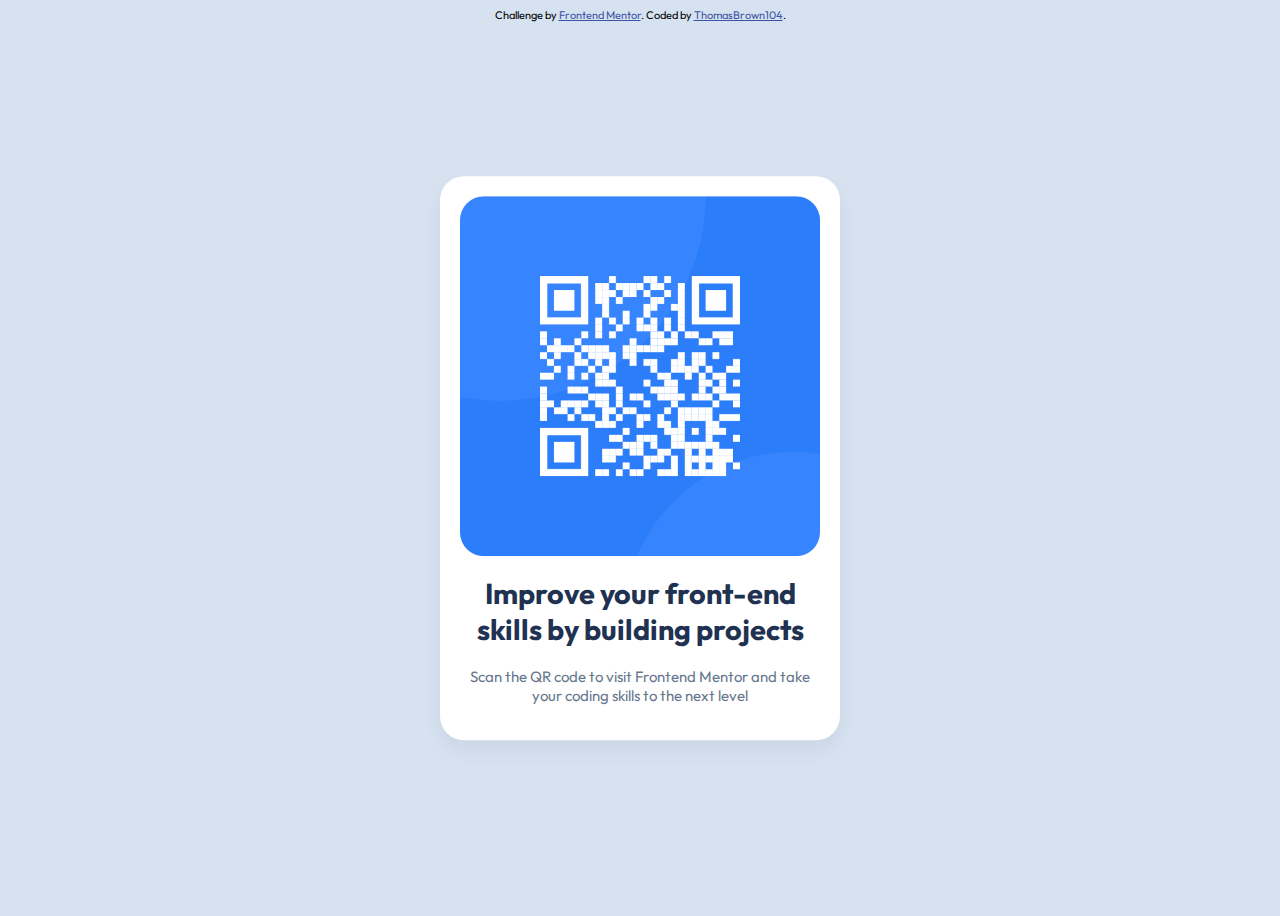
<file: QR-code-component/index.html>
<!DOCTYPE html>
<html lang="en">
<head>
  <meta charset="UTF-8">
  <meta name="viewport" content="width=device-width, initial-scale=1.0"> <!-- displays site properly based on user's device -->
  <link rel="stylesheet" href="./style.css">
  <link rel="icon" type="image/png" sizes="32x32" href="./images/favicon-32x32.png">
  
  <title>Frontend Mentor | QR code component</title>

  <!-- Feel free to remove these styles or customise in your own stylesheet 👍 -->
  <style>
    .attribution { font-size: 11px; text-align: center; }
    .attribution a { color: hsl(228, 45%, 44%); }
  </style>
</head>
<body>

  <div class="qr-container">
    <img class="qr-image" src="./images/image-qr-code.png" alt="">
    <h1 class="qr-title">Improve your front-end skills by building projects</h1>
    <p class="qr-paragraph">Scan the QR code to visit Frontend Mentor and take your coding skills to the next level</p>
  </div>
  
  <div class="attribution">
    Challenge by <a href="https://www.frontendmentor.io?ref=challenge" target="_blank">Frontend Mentor</a>. 
    Coded by <a href="#">ThomasBrown104</a>.
  </div>
  
</body>
</html>
</file>
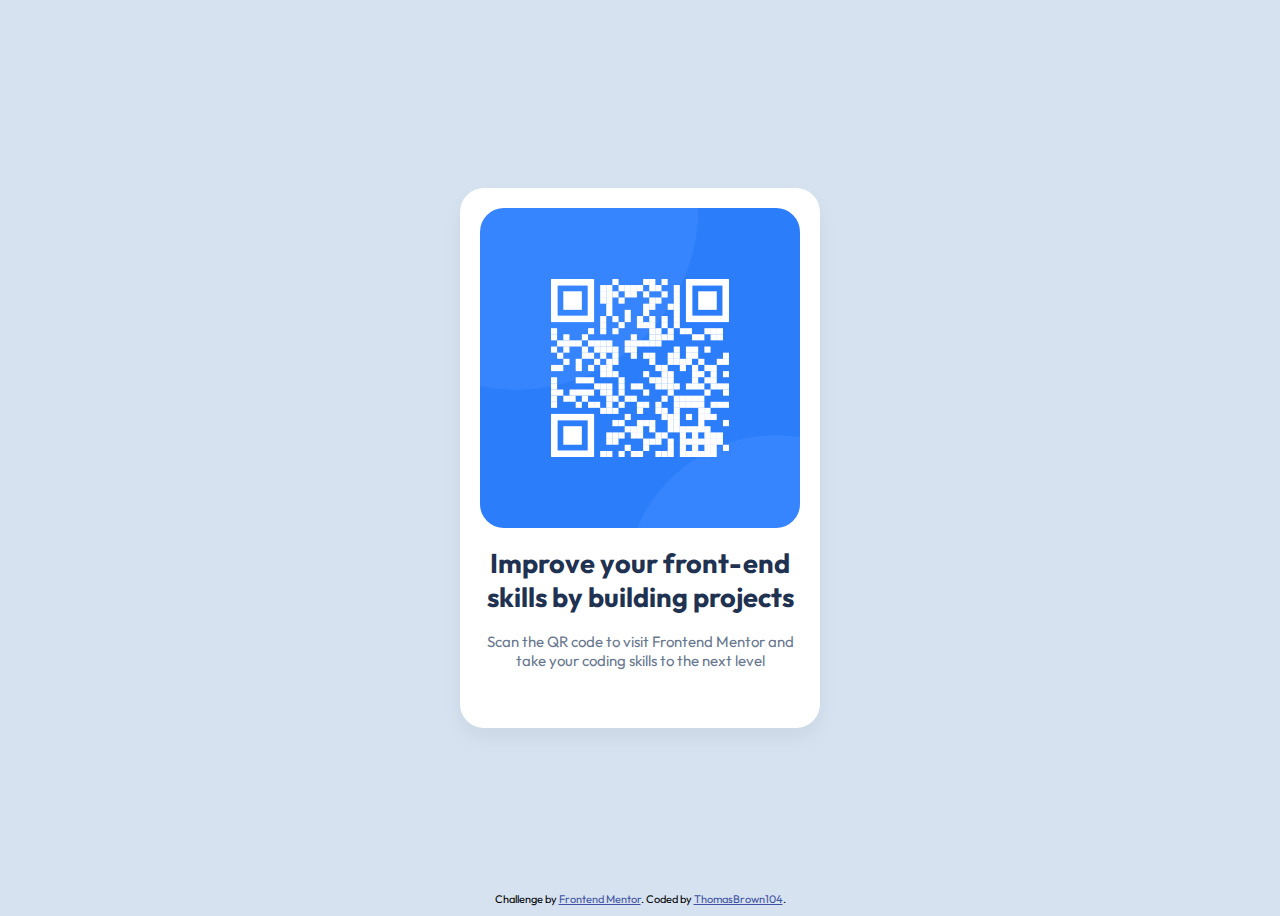
<file: newbie/QR-code-component/index.html>
<!DOCTYPE html>
<html lang="en">
<head>
  <meta charset="UTF-8">
  <meta name="viewport" content="width=device-width, initial-scale=1.0"> <!-- displays site properly based on user's device -->
  <link rel="stylesheet" href="./style.css">
  <link rel="icon" type="image/png" sizes="32x32" href="./images/favicon-32x32.png">
  
  <title>Frontend Mentor | QR code component</title>

</head>
<body>

  <div class="qr-container">
    <img class="qr-image" src="./images/image-qr-code.png" alt="">
    <h1 class="qr-title">Improve your front-end skills by building projects</h1>
    <p class="qr-paragraph">Scan the QR code to visit Frontend Mentor and take your coding skills to the next level</p>
  </div>
  
  <div class="attribution">
    Challenge by <a href="https://www.frontendmentor.io?ref=challenge" target="_blank">Frontend Mentor</a>. 
    Coded by <a href="#">ThomasBrown104</a>.
  </div>
  
</body>
</html>
</file>
<file: QR-code-component/style.css>
@import url('https://fonts.googleapis.com/css2?family=Outfit:wght@100..900&display=swap');

:root {
    --color-white: hsl(0, 0%, 100%);
    --color-slate-300: hsl(212, 45%, 89%);
    --color-slate-500: hsl(216, 15%, 48%);
    --color-slate-900: hsl(218, 44%, 22%);
  }

  body {
    font-family: 'Outfit', sans-serif;
    background-color: var(--color-slate-300);
    position: relative;
    height: 100vh;
  }

  .qr-container {
    background-color: var(--color-white);
    border-radius: 24px;
    padding: 20px;
    width: 360px;
    min-width: 360px;
    text-align: center;
    box-shadow: 0 10px 20px rgba(0, 0, 0, 0.05);
    position: absolute;
    top: 50%;
    left: 50%;
    transform: translate(-50%, -50%);
  }

  .qr-image {
    display:block;
    max-width: 100%;
    border-radius: 24px;
  }

  .qr-title {
    color: var(--color-slate-900);
    font-size: 1.8rem;
  }

  .qr-paragraph {
    color: var(--color-slate-500);
    font-size:15px;
  }
</file>
<file: newbie/QR-code-component/style.css>
@import url('https://fonts.googleapis.com/css2?family=Outfit:wght@100..900&display=swap');

:root {
    --color-white: hsl(0, 0%, 100%);
    --color-slate-300: hsl(212, 45%, 89%);
    --color-slate-500: hsl(216, 15%, 48%);
    --color-slate-900: hsl(218, 44%, 22%);
  }

  body {
    font-family: 'Outfit', sans-serif;
    background-color: var(--color-slate-300);
    position: relative;
    height: 100vh;
  }

  .qr-container {
    background-color: var(--color-white);
    border-radius: 24px;
    padding: 20px;
    width: 320px;
    height: 500px;
    min-width: 320px;
    text-align: center;
    box-shadow: 0 10px 20px rgba(0, 0, 0, 0.05);
    position: absolute;
    top: 50%;
    left: 50%;
    transform: translate(-50%, -50%);
  }

  .qr-image {
    display:block;
    max-width: 100%;
    border-radius: 24px;
  }

  .qr-title {
    color: var(--color-slate-900);
    font-size: 1.7rem;
  }

  .qr-paragraph {
    color: var(--color-slate-500);
    font-size:15px;
  }

  .attribution {
    position: absolute;
    top: 99%;
    left: 50%;
    transform: translate(-50%, -50%);
    font-size: 11px; 
    text-align: center; 
  }

  .attribution a {
    color: hsl(228, 45%, 44%); 
  }
</file>
